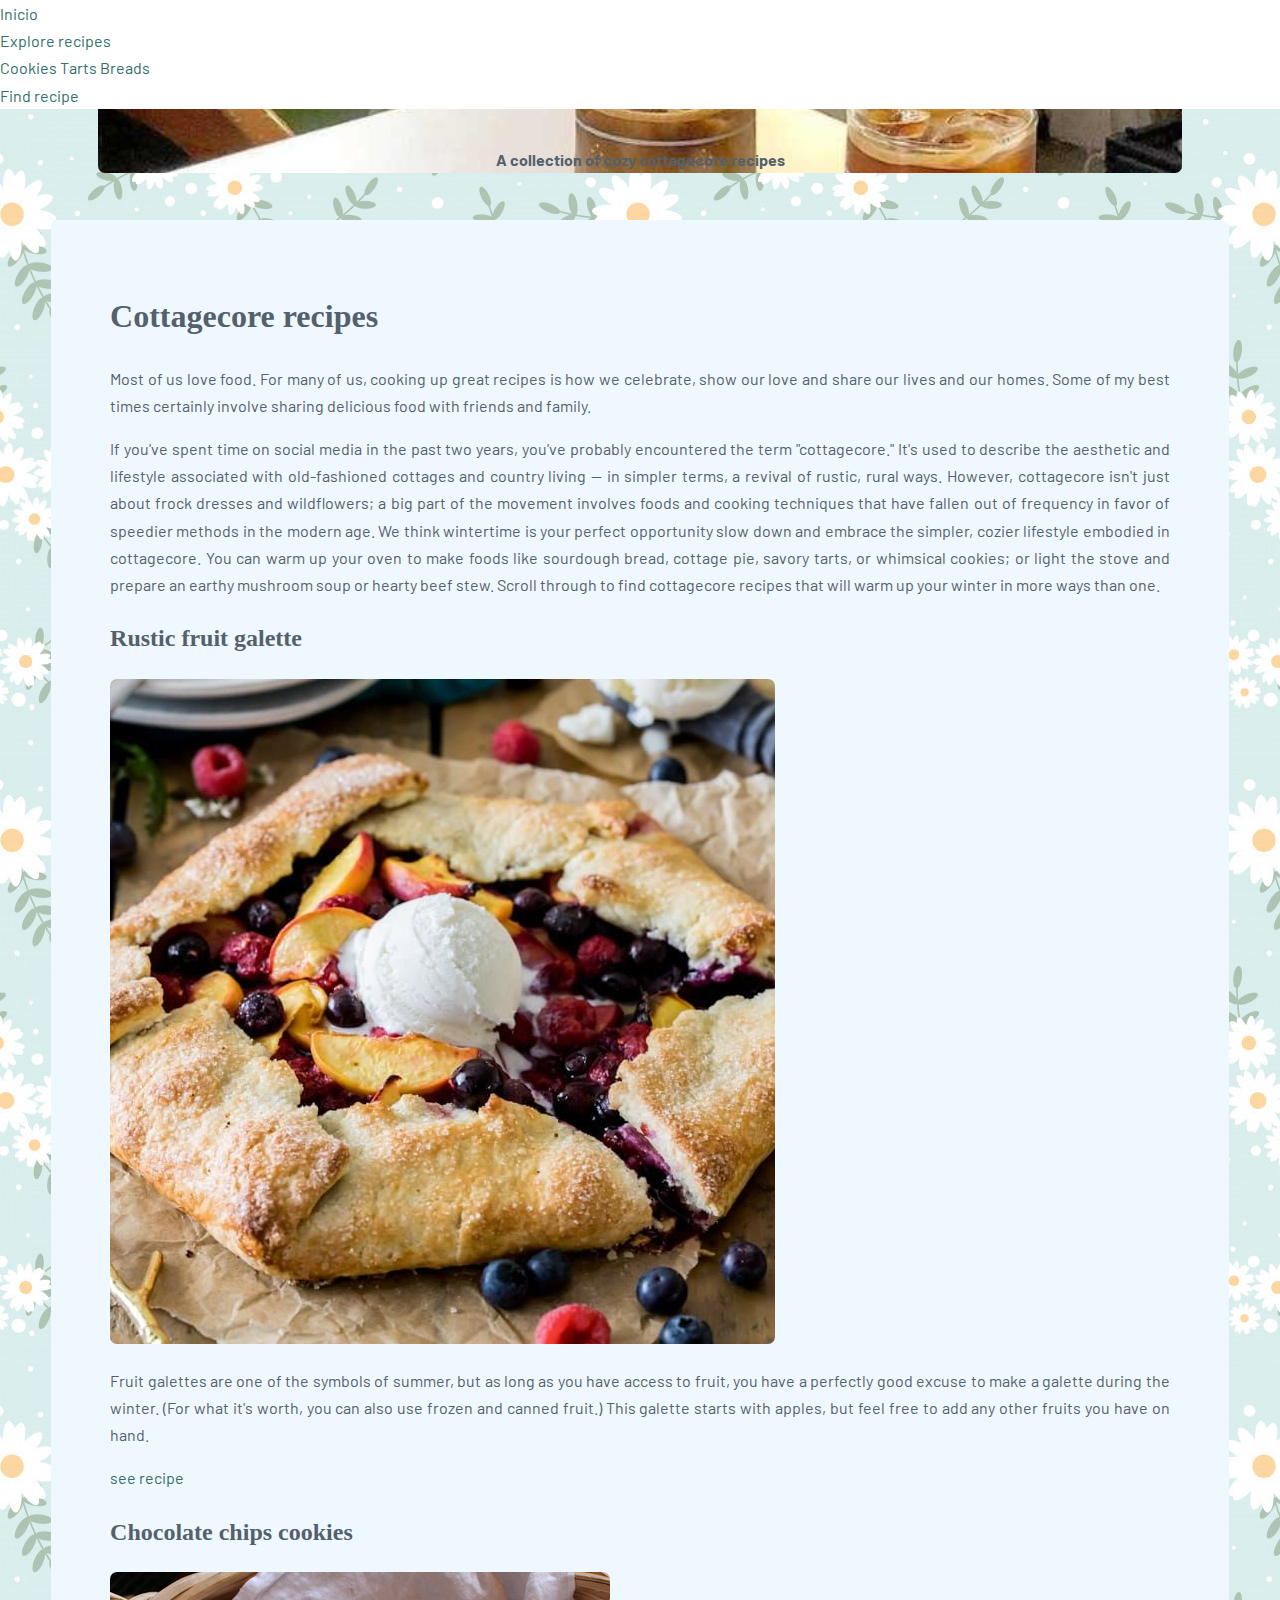
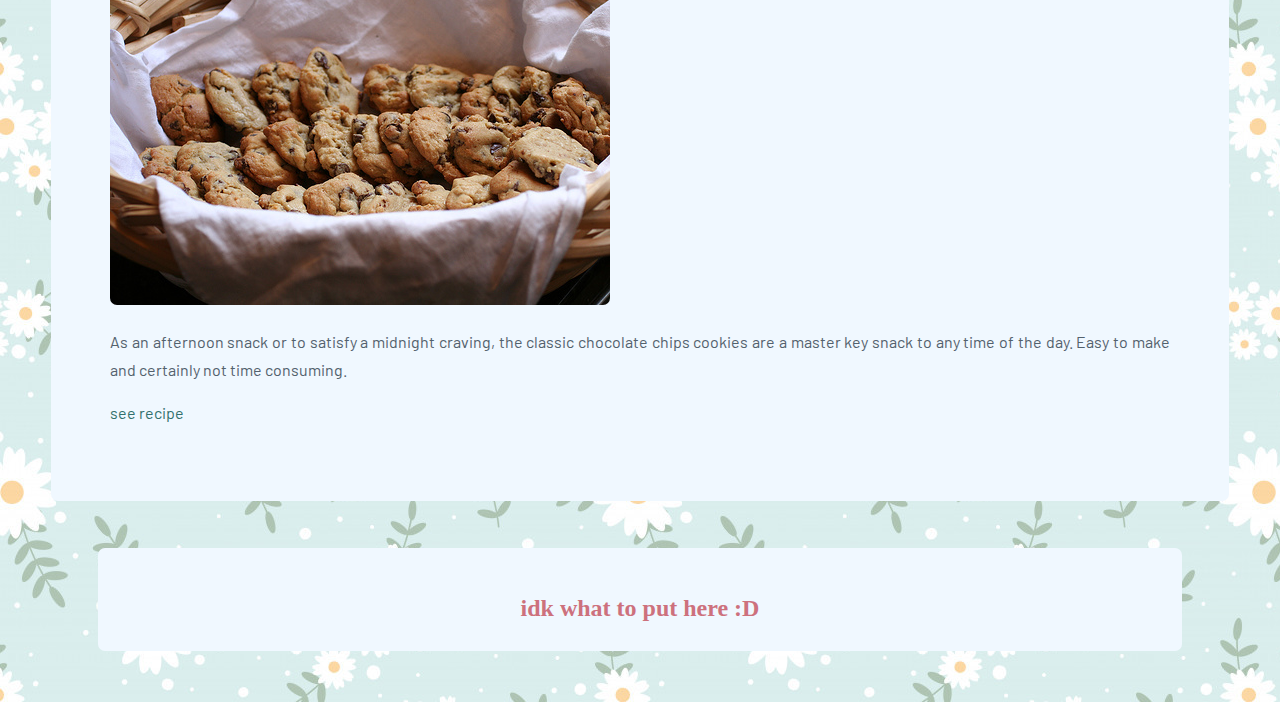
<file: Sitioweb.html>
<!DOCTYPE html>
<html>
    <head>
        <meta lang="en" charset="UTF-8">
        <title>Sitio web</title>
        <link rel="preconnect" href="https://fonts.googleapis.com">
        <link rel="preconnect" href="https://fonts.gstatic.com" crossorigin>
        <link href="https://fonts.googleapis.com/css2?family=Barlow&display=swap" rel="stylesheet">

        <link rel="stylesheet" href="Css/styles.css">
    </head>
    <body>
        <header>
            <h1>Cottagecore recipes</h1>
            <p>A collection of cozy cottagecore recipes</p>
        </header>

        <navbar>
            <ul>
                <li> <a href="#Index">Inicio</a> </li>
                <li class="dropdown"> <a href="#A" class="dropbtn">Explore recipes</a> 
                    <div class="dropdown-content"> 
                        <a href="#">Cookies</a>
                        <a href="#">Tarts</a>
                        <a href="#">Breads</a>
                    </div>
                </li>
                <li> <a href="#B">Find recipe</a> </li>
            </ul>
        </navbar>

        <div id="content">
            <h1>Cottagecore recipes</h1>
            <p>Most of us love food. For many of us, cooking up great recipes is how we celebrate, show our love and share our lives and our homes. Some of my best times certainly involve sharing delicious food with friends and family.</p>
            <p>If you've spent time on social media in the past two years, you've probably encountered the term "cottagecore." It's used to describe the aesthetic and lifestyle associated with old-fashioned cottages and country living — in simpler terms, a revival of rustic, rural ways. However, cottagecore isn't just about frock dresses and wildflowers; a big part of the movement involves foods and cooking techniques that have fallen out of frequency in favor of speedier methods in the modern age. We think wintertime is your perfect opportunity slow down and embrace the simpler, cozier lifestyle embodied in cottagecore. You can warm up your oven to make foods like sourdough bread, cottage pie, savory tarts, or whimsical cookies; or light the stove and prepare an earthy mushroom soup or hearty beef stew. Scroll through to find cottagecore recipes that will warm up your winter in more ways than one.</p>
        
            <div>
            <h2>Rustic fruit galette</h2>
            <img src="Css-images/fruit galette.jpg" alt="fruit galette">
            <p>Fruit galettes are one of the symbols of summer, but as long as you have access to fruit, you have a perfectly good excuse to make a galette during the winter. (For what it's worth, you can also use frozen and canned fruit.) This galette starts with apples, but feel free to add any other fruits you have on hand. </p>
            <p><a href="#">see recipe</a></p>
            </div>

            <div>
            <h2>Chocolate chips cookies</h2>
            <img src="Css-images/cookies.png" alt="chocolate chips cookies">
            <p>As an afternoon snack or to satisfy a midnight craving, the classic chocolate chips cookies are a master key snack to any time of the day. Easy to make and certainly not time consuming.</p>
            <p><a href="#">see recipe</a></p>
            </div>

        </div>

        <footer>
            <h2>idk what to put here :D</h2>

        </footer>

    </body>
</html>
</file>
<file: Css/styles.css>
html{
    scroll-behavior: smooth;
}

a:link, a:visited{
    text-decoration: none;
    color: #32706c;
}

a:hover{
    color: #70324f;
}

img{
    border-radius: 7px;
}

p{
    color: #53616d;
    text-align: justify;
}

h1, h2, h3, h4, h5, h6{
    font-family: 'Abril Fatface', cursive;
    color: #53616d;
}

body {
    font-family: 'Barlow', sans-serif;
    font-size: 16px;
    background-image: url("../Css-images/tumblr_841607aa58d0e37a75f7486ff20d8bb4_b51caf95_2048.jpg") ;
    background-color: rgb(187, 223, 187);
    line-height: 1.7;
}

header .btn{
    border: 2px solid #ffffff;
    border-radius: 50%;
    float: right;
    margin: 2%;
    padding: 8px 14px;
    color: #ffffff;
}

header .btn:hover{
    background-color: #ffffff;
    color: #53616d;
}

header #hcontent {
    padding: 80px;
}

#hcontent div {
    background-color: rgba(255, 255, 255, 0.448);
    border-radius: 7px;
    padding: 15px;
    line-height: normal;
}

header, body, footer{
    margin: 4%;
    min-width: min-content;
}

#content {
    position: relative;
    background-color: aliceblue;
    padding: 4% 5% 5% 5%;
    border-radius: 7px;
}

header, footer {
    text-align: center;
    background-color: #2f485e;
    color: white;
    font-family: 'Barlow', sans-serif;
    font-size: 16px;
    border-radius: 7px;
}

header{
    background-image: url(../Css-images/h601.jpg);
    background-repeat: no-repeat;
    background-size: cover;
}

header h1{
    font-size: 40px;
}

header p{
    text-align: center;
    font-weight: bold;
}

.fa-solid {
    padding: 0px;
    height: inherit;
    background-color: inherit;
}

/*------------------[NAVBAR]---------------------*/

navbar {
    position: fixed;
    top: 0;
    left: 0;
    right: 0;
    z-index: 1;
}

#navbar2{
    position: inherit;
    z-index: 0;
}

navbar ul{
    overflow: hidden;
    margin: 0;
    padding: 0;
    list-style-type: none;
    background-color: #ffffff;
}

.nav_link{
    text-decoration: none;
    float: left;
    display: block;
    color: #385b5a;
    padding: 8px 19px;
    text-align: center;
}

navbar .nav_link:hover, .drop:hover .drop_btn{
    background-color: #cd717d;
    color: #ffffff;
}

.drop{
    float: left;
    overflow: hidden;
}

.drop .drop_btn{
    background-color: transparent;
    border: none;
    color: #385b5a;
    padding: 12px 19px;
    margin: 0;
    font-family: inherit;
    font-size: inherit;
}

.drop_btn i{
    margin-left: 9px;
}

.drop_content{
    min-width: 112px;
    display: none;
    background-color: #ffffff;
    position: absolute;
    z-index: 1;
}

.drop_content .nav_link{
    float: none;
    display: block;
    text-align: left;
}

.drop:hover .drop_content{
    display: block;
}

navbar .searchlink{
    padding: 4px 19px;
}

navbar .searchlink:hover{
    background-color: transparent;
}

.searchlink button{
    border-radius: 50px;
    min-height: 29px;
    min-width: 31px;
    padding: 6px;
    text-align: center;
    border: none;
    float: right;
}

.searchlink input{
    border-radius: inherit;
    border: none;
    padding: 5px;
    background-color: transparent;
}

.searchlink input:focus-visible{
    outline: none;
}

.searchlink #search{
    background-color: #ecb0b8;
    padding: 3px;
    border-radius: 50px;
}

.flex-container {
    display: flex;
    flex-direction: column;
    align-items: center;
}

#content #body2{
    /*box-shadow: 10px 10px 10px rgba(92, 131, 143, 0.406);*/
    background-color: #fefefe;
    padding: inherit;
    border-radius: inherit;
}

hr{
    margin: 2%;
}

#body2 h2{
    margin-top: 1%;
}

#content #recipe_img {
    width: 50vw;
    height: 40vw;
    display: block;
    margin: auto;
}

#body2 ol li{
    background-color: transparent;
}

.fc{
    display: flex;
    flex-direction: row;
    align-items: stretch;
    justify-content:space-evenly;
}

/*-----------------[Footer]-----------------*/

footer {
    background-color: aliceblue;
    padding: 20px;
}

footer p, footer h2, footer h3{
    color:#cd717d;
}

footer a:link, footer a:visited{
    color: #cd717d;
    text-decoration: none;
}

footer a:active{
    color:#2f4a2a;
    text-decoration: none;
}

footer a:hover{
    color: #cd717d;
    text-decoration: underline;
}

footer .fc{
    justify-content:center;
}

footer .fc .f-item{
    margin: 0 1%;
}

footer h2{
    margin-bottom: 2px;
}

footer h3{
    margin-bottom: 1px;
}

footer ul{
    list-style: none;
    display: flex;
    padding: 0%;
}

footer #contact{
    flex-direction: column;
}

footer #social{
    flex-direction: row;
    justify-content: center;
}

footer li{
    align-items: center;
}

footer #social a{
    margin: 10px;
}

/*-----------------[comment section]-----------------*/

.comment{
    border: 1px solid #5860579c;
    padding: 3%;
    border-radius: 7px;
}

.comment p {
    margin: 0;
}

.comment .userName{
    color: #b15f6a;
    font-size: large;
    font-weight: bold;
}

.comment .time{
    color: #3f3f3f;
}

#write {
    background-color: #d9eeed;
    padding: 3%;
    border-radius: 7px;
}

.comment {
    margin: 2% 0px;
}

.error{
    border: 2px solid #b15f6a; /*para los bordes de los inputs*/
}

#errors{
    color: #661f29; /*para la lista de errores en la seccion de comentarios*/
}

form input[type=text], form input[type=email], textarea, form input[type=password], form input[type=number]{
    width: -webkit-fill-available;
    padding: 10px;
}

form input[type=submit]{
    background-color: #cd717d;
    border-radius: 7px;
    border: none;
    padding: 2%;
    margin: 2%;
    cursor: pointer;
}

form .submit{
    background-color: #cd717d;
    border-radius: 7px;
    border: none;
    padding: 2%;
    margin: 2%;
    transition: 0.3s;
    font-weight: bold;
    font-size: 15px;
    color: #2c2929;
}

form .submit:hover{
    background-color: #7b9771;
    cursor:pointer;
}

input[type=checkbox]{
    display: block;
    float: left;
    margin: 7px 5px;
}

label{
    display: block;
}

/*------------------LOGIN--------------------*/

#content_log{
    background-color: aliceblue;
    border-radius: 7px;
    padding: 4% 5% 5% 5%;
    margin: 7% auto;
    width: 50%;
}

#content_log form{
    padding: 3%;
    border: 3px solid #ffffff;
}

#content_log button{
    display: block;
    width: max-content;
    margin: auto;
    padding: 2%;
    background-color: #fefefe;
    color: #2c2929;
    border: none;
    cursor: pointer;
    border-radius: 7px;
}

/*------------[SLIDE AND RECIPEs CARD]--------------*/

.readmore{
    margin: 0 auto;
    display: block;
    background-color: #daeeed;
    color: #4b4b4b;
    padding: 1% 4%;
    border-radius: 20px;
    width: max-content;
    text-decoration: none;
}

.slide {
    background-color: #ffffff;
    border-radius: 7px;
    width: 70%;
    min-height: 400px;
    padding: 9px;
    flex-direction: column;
    display: flex;
    position: relative;
    margin: auto;
    transition: transform .2s;
}

.fc .slide:hover{
    transform: scale(1.1);
}

.img-slide{
    width: 55vw;
    height: 33vw;
    margin: auto;
    border: 3px solid rgb(255, 193, 216);
}

.fade {
    animation-name: fade;
    animation-duration: 1.5s;
}

@keyframes fade {
    0% {opacity: .4}
    100% {opacity: 1}
}

.p-slide{
    color: #5e5e5e;
    text-align: center;
    bottom: 5%;
    line-height: normal;
}

.btn-left, .btn-right{
    position: absolute;
    top: 50%;
    cursor: pointer;
    background-color: #cd717d7b;
    margin-top: -2%;
    border: none;
    padding: 14px;
    border-radius: 0px 7px 7px 0px;
    color: #ffffff;
    font-weight: 700;
    font-size: large;
    transition: 0.5s ease;
}

.btn-left{
    left: 0;
}

.btn-right{
    right: 0;
    border-radius: 7px 0px 0px 7px;
}

.btn-left:hover, .btn-right:hover{
    background-color: #cd717dc9;
}

.div-slide{
    right: 0;
    top: 0;
    padding: 2%;
}

.h-slide{
    color: #cd717d;
    text-transform: capitalize;
    margin: auto;
    width: max-content;
    line-height: normal;
    margin-top: unset;
}

.fc .img-slide{
    height: 20vw;
    width: 24vw;
}

.fc .slide{
    margin: 10px 13px;
    min-height: unset;
}

/*-----------------[SNACKBAR]-----------------*/

#snackbar {
    position: fixed;
    z-index: 1;
    bottom: 30px;
    min-width: 250px;
    max-width: 300px;
    margin-left: -150px;
    left: 50%;
    background-color: #e3c7cb;
    border-radius: 7px;
    text-align: center;
    padding: 1vh;
    visibility: visible;
    animation: fadein 0.5s, fadeout 0.5s 3.5s;
}

@keyframes fadein {
    from {bottom: 0; opacity: 0;}
    to {bottom: 30px; opacity: 1;}
}

@keyframes fadeout {
    from {bottom: 30px; opacity:1 }
    to {bottom: 0px; opacity: 0;}
}

/*-----------------[h with hearts]-----------------*/

.h-heart span::before, .h-heart span::after{
    background: url("../Css-images/heart.png") no-repeat;
   background-size: 100% auto;
   content: "";
   display: inline-block;
   position: relative;
   width: 30px;
   height: 40px;
   top: 15px;
}

/*To hide login-sign form*/
.hide {
    display: none;
}

/*To center login-sign msj*/
.center{
    text-align: center;
}
</file>
